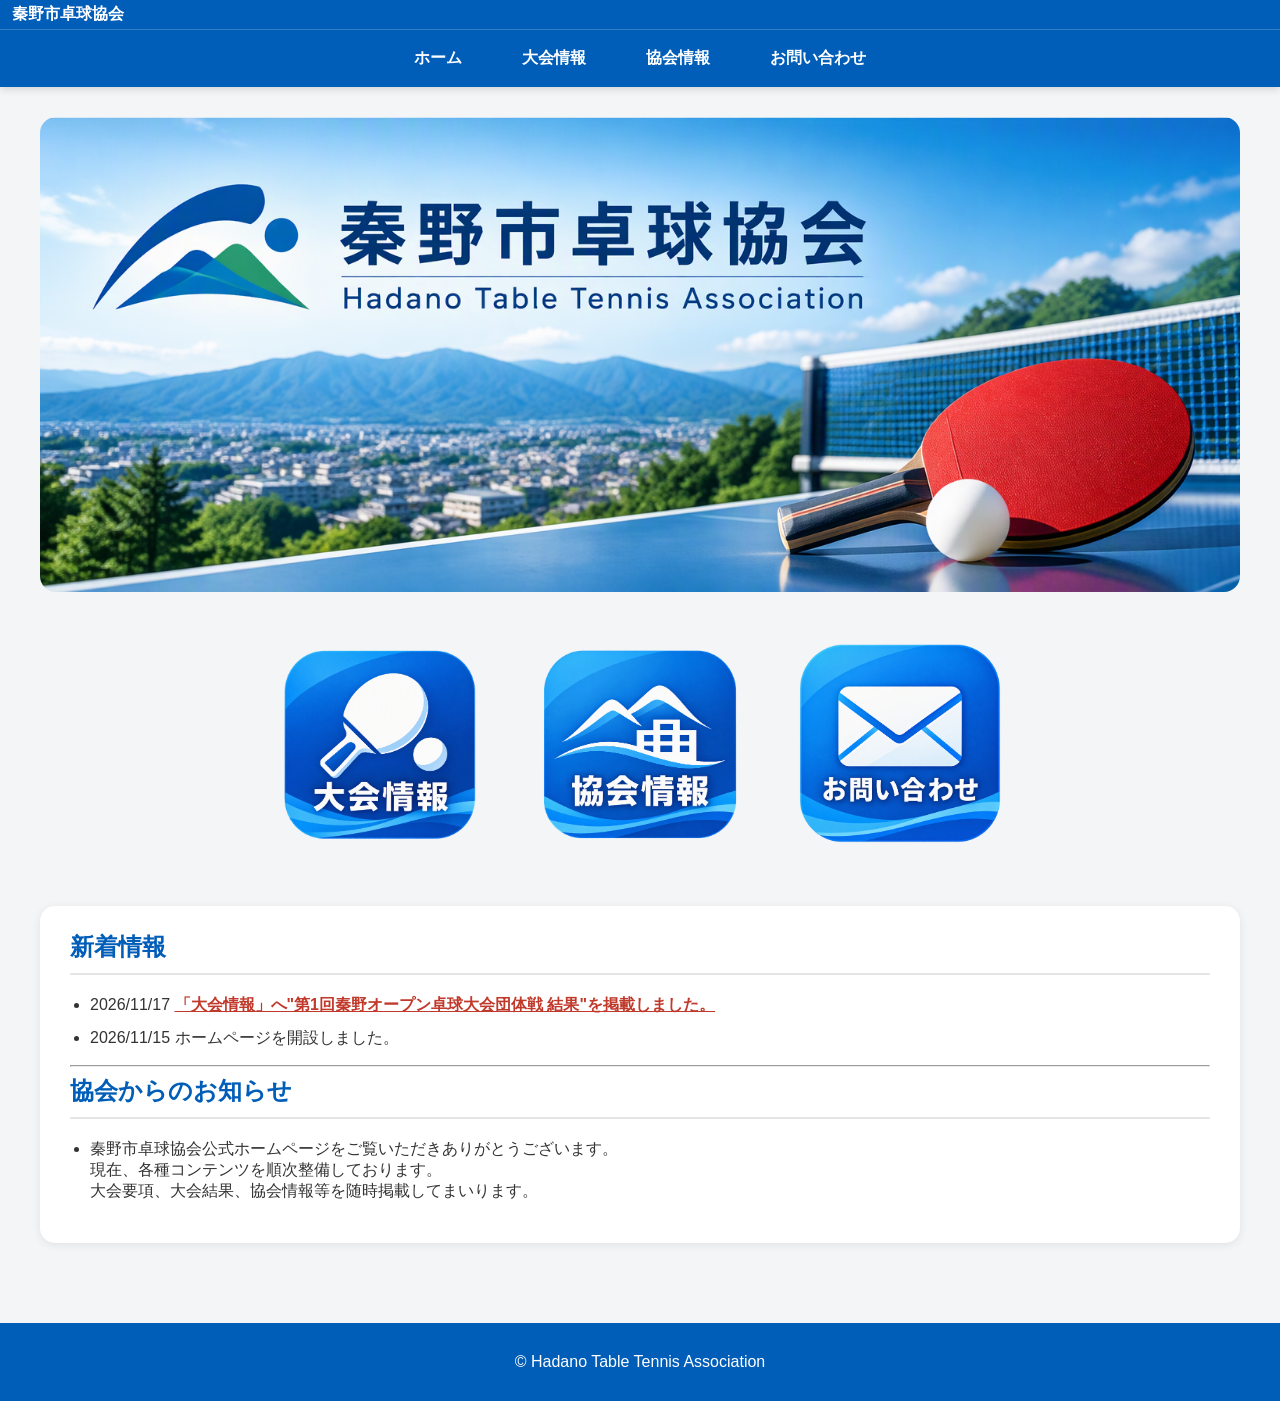
<file: index.html>
<!DOCTYPE html>
<html lang="ja">
<head>
    <meta charset="UTF-8">
    <meta name="viewport" content="width=device-width, initial-scale=1.0">
    <meta name="description"
      content="秦野市卓球協会公式ホームページ。大会情報、協会情報、問い合わせ先を掲載しています。">

    <title>秦野市卓球協会</title>

   <link rel="icon" type="image/png" href="/images/favicon.png">
    <link rel="stylesheet" href="css/style.css">
</head>

<body>

<header class="site-header">

    <div class="site-title">
        秦野市卓球協会
    </div>

    <nav class="global-nav">

        <ul>
            <li><a href="index.html">ホーム</a></li>
            <li><a href="taikai/index.html">大会情報</a></li>
            <li><a href="kyokai/index.html">協会情報</a></li>
            <li><a href="contact/index.html">お問い合わせ</a></li>
        </ul>

    </nav>

</header>

<div class="container">

    <div class="banner">
        <img src="images/hadano-tta-logo.png"
             alt="秦野市卓球協会">
    </div>

    <div class="menu-grid">

        <a href="taikai/index.html" class="menu-card">
            <img src="images/icon-taikai.png"
                 alt="大会情報">
        </a>

        <a href="kyokai/index.html" class="menu-card">
            <img src="images/icon-kyokai.png"
                 alt="協会情報">
        </a>

        <a href="contact/index.html" class="menu-card">
            <img src="images/icon-contact.png"
                 alt="お問い合わせ">
        </a>

    </div>

<div class="news-box">

    <h2>新着情報</h2>

    <ul class="news-list">

        <li>
            <span class="news-date">
                2026/11/17
            </span>
            <a href="files/result/2026/20261114_第1回秦野オープン卓球大会_団体戦_結果.pdf" target="_blank" class="news-important">
                「大会情報」へ"第1回秦野オープン卓球大会団体戦 結果"を掲載しました。
            </a>
        </li>

        <li>
            <span class="news-date">
                2026/11/15
            </span>
            ホームページを開設しました。
        </li>

    </ul>

    <hr class="section-divider">

    <h2>協会からのお知らせ</h2>

    <ul class="news-list">

        <li>
            秦野市卓球協会公式ホームページをご覧いただきありがとうございます。<br>
            現在、各種コンテンツを順次整備しております。<br>
            大会要項、大会結果、協会情報等を随時掲載してまいります。
        </li>

    </ul>

</div>


</div>

<footer>
    © Hadano Table Tennis Association
</footer>

</body>
</html>
</file>
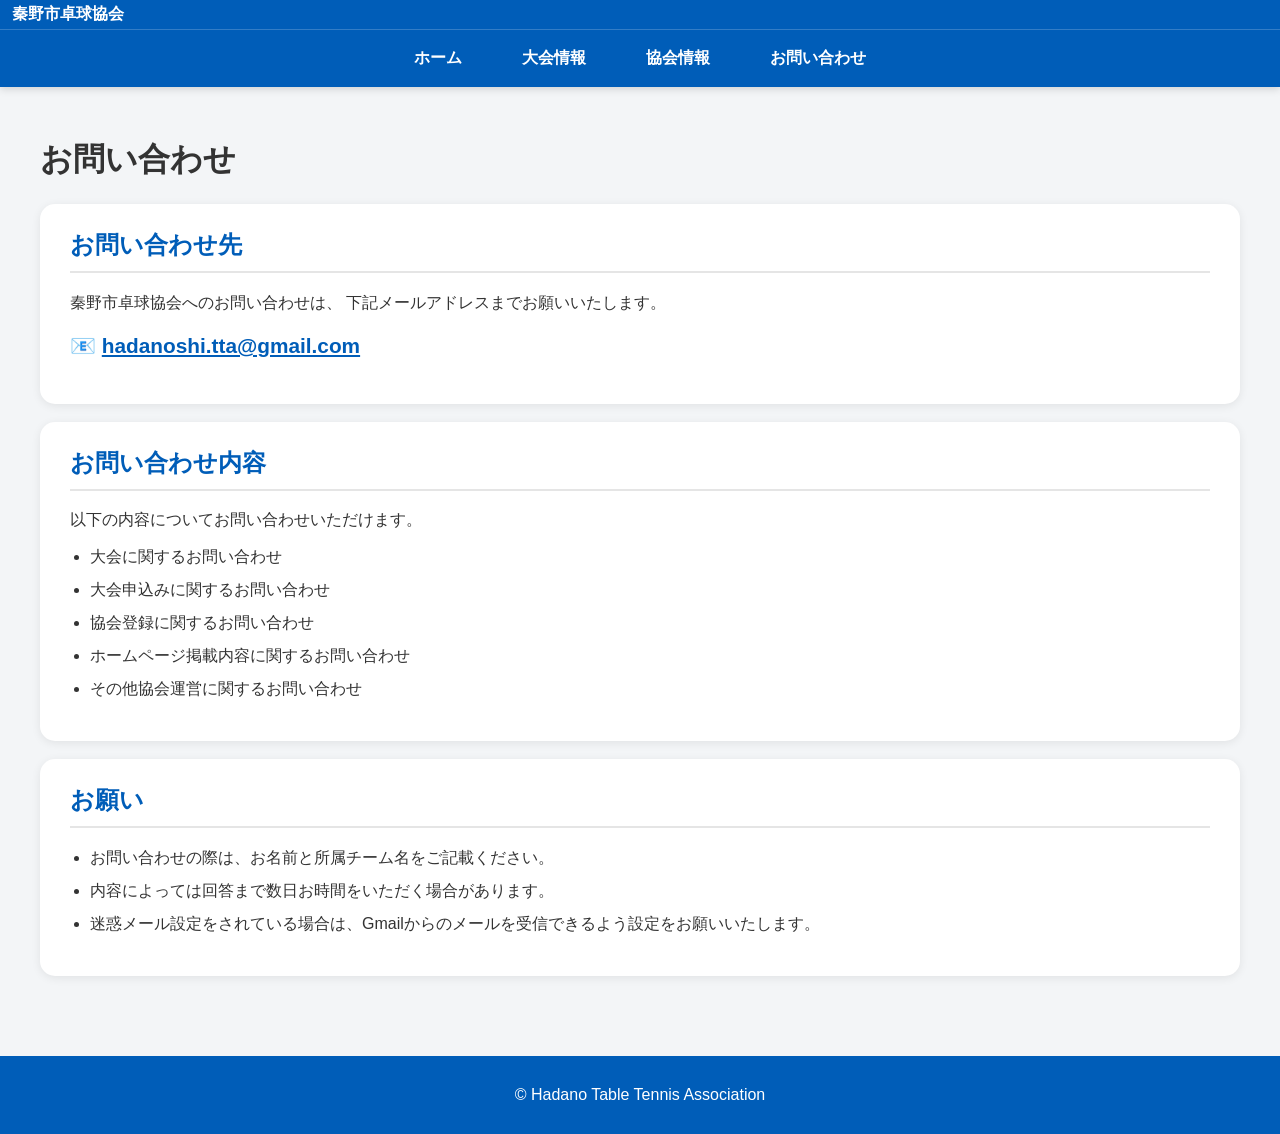
<file: contact/index.html>
<!DOCTYPE html>
<html lang="ja">

<head>
    <meta charset="UTF-8">
    <meta name="viewport" content="width=device-width, initial-scale=1.0">
    <title>お問い合わせ | 秦野市卓球協会</title>

    <link rel="icon" type="image/png" href="/images/favicon.png">
    <link rel="stylesheet" href="../css/style.css">
</head>

<body>

<header class="site-header">

    <div class="site-title">
        秦野市卓球協会
    </div>

    <nav class="global-nav">

        <ul>
            <li><a href="../index.html">ホーム</a></li>
            <li><a href="../taikai/index.html">大会情報</a></li>
            <li><a href="../kyokai/index.html">協会情報</a></li>
            <li><a href="../contact/index.html">お問い合わせ</a></li>
        </ul>

    </nav>

</header>

<div class="container">

    <h1>お問い合わせ</h1>

    <div class="news-box">

        <h2>お問い合わせ先</h2>

        <p>
            秦野市卓球協会へのお問い合わせは、
            下記メールアドレスまでお願いいたします。
        </p>

        <p style="
            font-size:1.3rem;
            font-weight:bold;
            color:#005db8;
            margin-top:20px;
        ">
            📧
            <a href="mailto:hadanoshi.tta@gmail.com"
               class="mail-link">
                hadanoshi.tta@gmail.com
            </a>
        </p>

    </div>

    <br>

    <div class="news-box">

        <h2>お問い合わせ内容</h2>

        <p>
            以下の内容についてお問い合わせいただけます。
        </p>

        <ul>
            <li>大会に関するお問い合わせ</li>
            <li>大会申込みに関するお問い合わせ</li>
            <li>協会登録に関するお問い合わせ</li>
            <li>ホームページ掲載内容に関するお問い合わせ</li>
            <li>その他協会運営に関するお問い合わせ</li>
        </ul>

    </div>

    <br>

    <div class="news-box">

        <h2>お願い</h2>

        <ul>
            <li>お問い合わせの際は、お名前と所属チーム名をご記載ください。</li>
            <li>内容によっては回答まで数日お時間をいただく場合があります。</li>
            <li>迷惑メール設定をされている場合は、Gmailからのメールを受信できるよう設定をお願いいたします。</li>
        </ul>

    </div>

</div>

<footer>
    © Hadano Table Tennis Association
</footer>

</body>

</html>
</file>
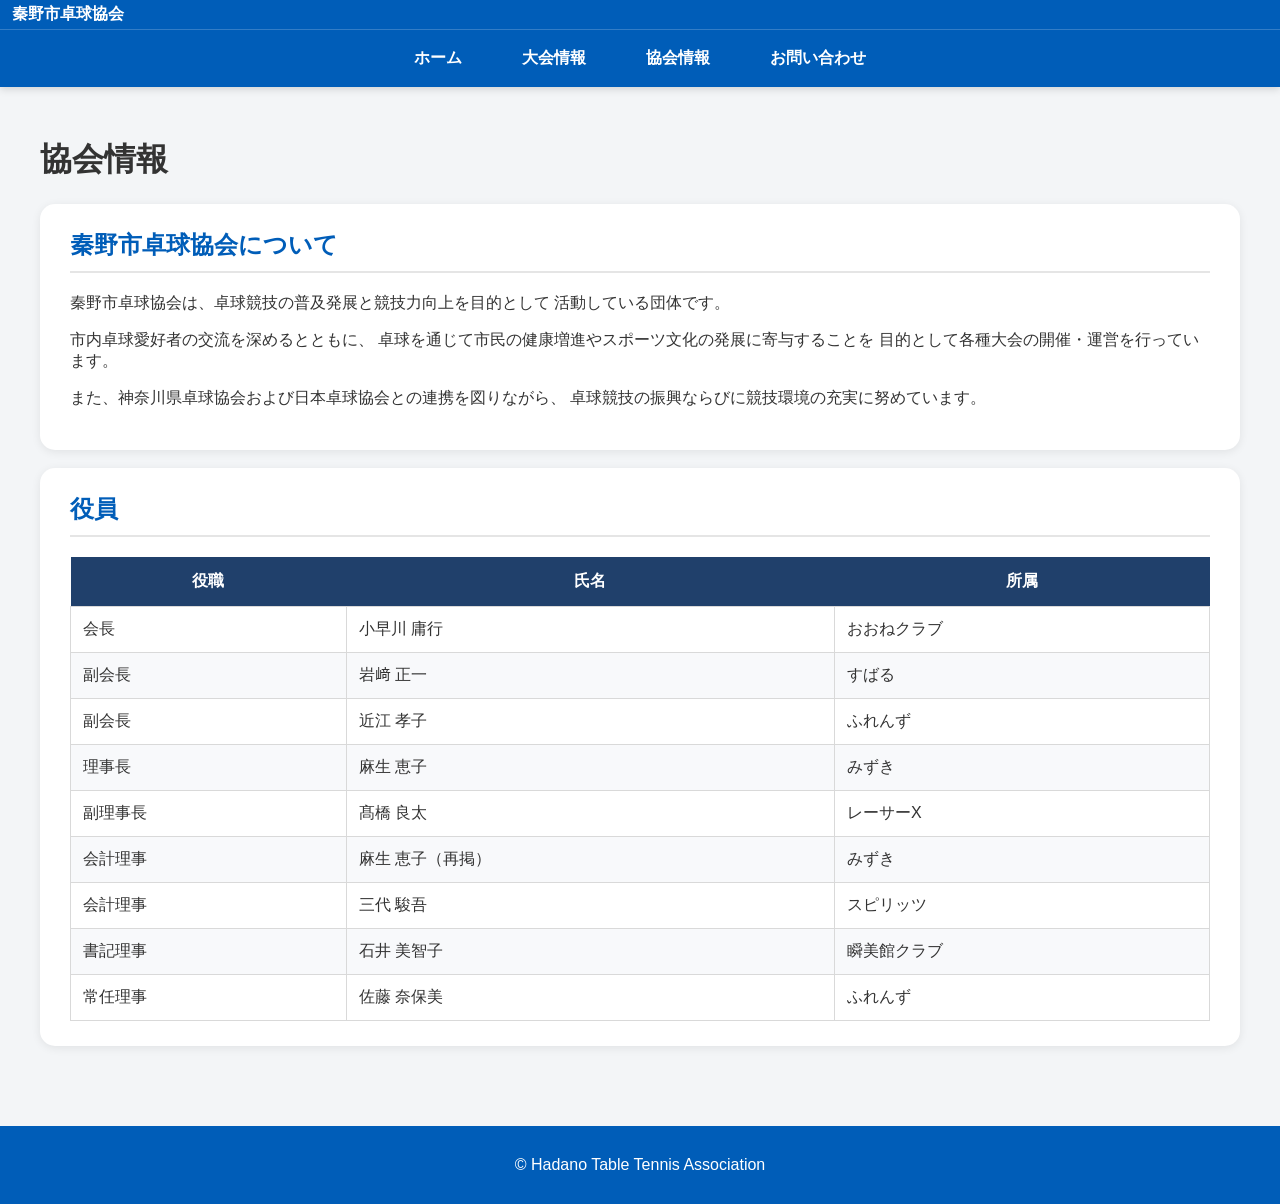
<file: kyokai/index.html>
<!DOCTYPE html>
<html lang="ja">

<head>
    <meta charset="UTF-8">
    <meta name="viewport" content="width=device-width, initial-scale=1.0">
    <title>協会情報 | 秦野市卓球協会</title>

    <link rel="icon" type="image/png" href="/images/favicon.png">
    <link rel="stylesheet" href="../css/style.css">
</head>

<body>

<header class="site-header">

    <div class="site-title">
        秦野市卓球協会
    </div>

    <nav class="global-nav">

        <ul>
            <li><a href="../index.html">ホーム</a></li>
            <li><a href="../taikai/index.html">大会情報</a></li>
            <li><a href="../kyokai/index.html">協会情報</a></li>
            <li><a href="../contact/index.html">お問い合わせ</a></li>
        </ul>

    </nav>

</header>

<div class="container">

    <h1>協会情報</h1>

    <div class="news-box">

        <h2>秦野市卓球協会について</h2>

        <p>
            秦野市卓球協会は、卓球競技の普及発展と競技力向上を目的として
            活動している団体です。
        </p>

        <p>
            市内卓球愛好者の交流を深めるとともに、
            卓球を通じて市民の健康増進やスポーツ文化の発展に寄与することを
            目的として各種大会の開催・運営を行っています。
        </p>

        <p>
            また、神奈川県卓球協会および日本卓球協会との連携を図りながら、
            卓球競技の振興ならびに競技環境の充実に努めています。
        </p>

    </div>

    <br>

    <div class="news-box">

        <h2>役員</h2>

        <table class="taikai-table">

            <thead>
                <tr>
                    <th>役職</th>
                    <th>氏名</th>
                    <th>所属</th>
                </tr>
            </thead>

            <tbody>

                <tr>
                    <td>会長</td>
                    <td>小早川 庸行</td>
                    <td>おおねクラブ</td>
                </tr>

                <tr>
                    <td>副会長</td>
                    <td>岩﨑 正一</td>
                    <td>すばる</td>
                </tr>

                <tr>
                    <td>副会長</td>
                    <td>近江 孝子</td>
                    <td>ふれんず</td>
                </tr>

                <tr>
                    <td>理事長</td>
                    <td>麻生 恵子</td>
                    <td>みずき</td>
                </tr>

                <tr>
                    <td>副理事長</td>
                    <td>髙橋 良太</td>
                    <td>レーサーX</td>
                </tr>

                <tr>
                    <td>会計理事</td>
                    <td>麻生 恵子（再掲）</td>
                    <td>みずき</td>
                </tr>

                <tr>
                    <td>会計理事</td>
                    <td>三代 駿吾</td>
                    <td>スピリッツ</td>
                </tr>

                <tr>
                    <td>書記理事</td>
                    <td>石井 美智子</td>
                    <td>瞬美館クラブ</td>
                </tr>

                <tr>
                    <td>常任理事</td>
                    <td>佐藤 奈保美</td>
                    <td>ふれんず</td>
                </tr>

            </tbody>

        </table>

    </div>

</div>

<footer>
    © Hadano Table Tennis Association
</footer>

</body>

</html>
</file>
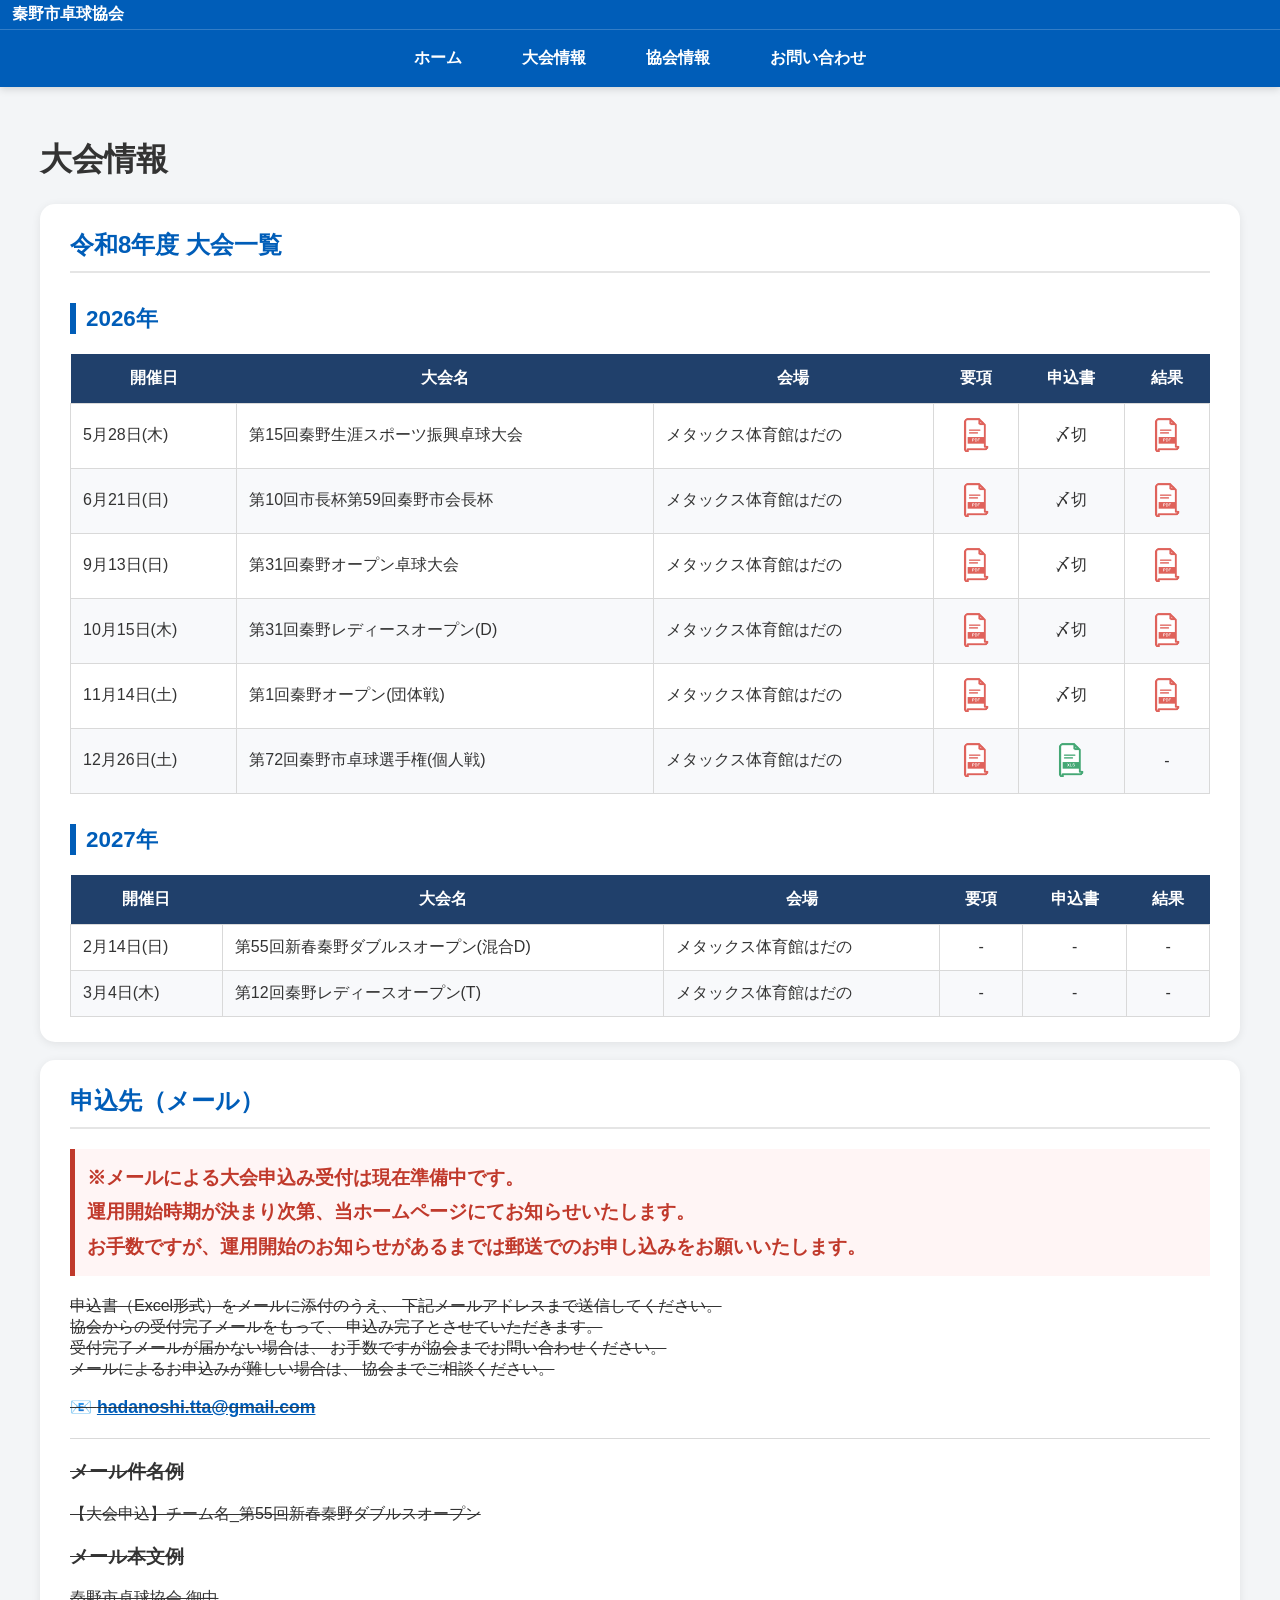
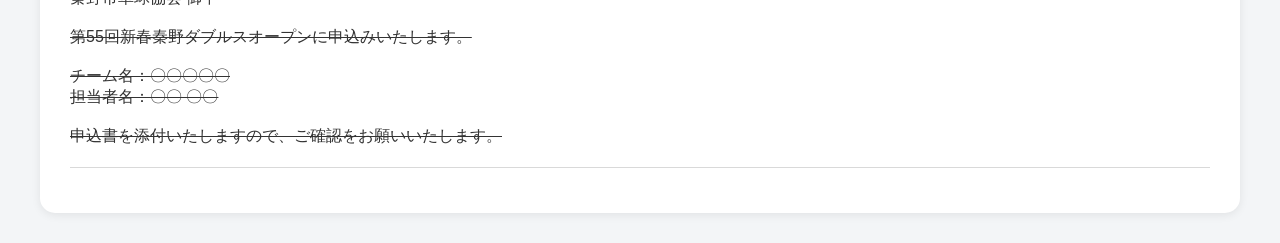
<file: taikai/index.html>
<!DOCTYPE html>
<html lang="ja">

<head>
    <meta charset="UTF-8">
    <meta name="viewport" content="width=device-width, initial-scale=1.0">
    <title>大会情報 | 秦野市卓球協会</title>

    <link rel="icon" type="image/png" href="/images/favicon.png">
    <link rel="stylesheet" href="../css/style.css">
</head>

<body>

<header class="site-header">

    <div class="site-title">
        秦野市卓球協会
    </div>

    <nav class="global-nav">

        <ul>
            <li><a href="../index.html">ホーム</a></li>
            <li><a href="../taikai/index.html">大会情報</a></li>
            <li><a href="../kyokai/index.html">協会情報</a></li>
            <li><a href="../contact/index.html">お問い合わせ</a></li>
        </ul>

    </nav>

</header>

<div class="container">

    <h1>大会情報</h1>

    <div class="news-box">

        <h2>令和8年度 大会一覧</h2>

<h3 class="year-title">2026年</h3>

<table class="taikai-table">

    <thead>
        <tr>
            <th>開催日</th>
            <th>大会名</th>
            <th>会場</th>
            <th>要項</th>
            <th>申込書</th>
            <th>結果</th>
        </tr>
    </thead>

    <tbody>

        <tr>
            <td>5月28日(木)</td>
            <td>第15回秦野生涯スポーツ振興卓球大会</td>
            <td>メタックス体育館はだの</td>
            <td align="center">
                <a href="../files/guide/2026/20260528_第15回秦野生涯スポーツ振興卓球大会_開催要項.pdf" target="_blank">
                    <img src="../images/icon-pdf.png" class="file-icon">
                </a>
            </td>
            <td align="center">〆切</td>
            <td align="center">
                <a href="../files/result/2026/20260528_第15回秦野生涯スポーツ振興卓球大会_結果.pdf" target="_blank">
                    <img src="../images/icon-pdf.png" class="file-icon">
                </a>
            </td>
        </tr>

        <tr>
            <td>6月21日(日)</td>
            <td>第10回市長杯第59回秦野市会長杯</td>
            <td>メタックス体育館はだの</td>
            <td align="center">
                <a href="../files/guide/2026/20260621_第10回市長杯第59回会長杯争奪卓球大会_開催要項.pdf" target="_blank">
                    <img src="../images/icon-pdf.png" class="file-icon">
                </a>
            </td>
            <td align="center">〆切</td>
            <td align="center">
                <a href="../files/result/2026/20260621_第10回市長杯第59回秦野市会長杯大会_結果.pdf" target="_blank">
                    <img src="../images/icon-pdf.png" class="file-icon">
                </a>
            </td>
        </tr>

        <tr>
            <td>9月13日(日)</td>
            <td>第31回秦野オープン卓球大会</td>
            <td>メタックス体育館はだの</td>
            <td align="center">
                <a href="../files/guide/2026/20260913_第31回秦野オープン卓球大会_開催要項.pdf" target="_blank">
                    <img src="../images/icon-pdf.png" class="file-icon">
                </a>
            </td>
            <td align="center">〆切</td>
            <td align="center">
                <a href="../files/result/2026/20260913_第31回秦野オープン_結果.pdf" target="_blank">
                    <img src="../images/icon-pdf.png" class="file-icon">
                </a>
            </td>
        </tr>

        <tr>
            <td>10月15日(木)</td>
            <td>第31回秦野レディースオープン(D)</td>
            <td>メタックス体育館はだの</td>
            <td align="center">
                <a href="../files/guide/2026/20261015_第31回秦野レディースオープン卓球大会_ダブルス_開催要項.pdf" target="_blank">
                    <img src="../images/icon-pdf.png" class="file-icon">
                </a>
            </td>
            <td align="center">〆切</td>
            <td align="center">
                <a href="../files/result/2026/20261015_第31回秦野レディースOP大会記録_ダブルス_結果.pdf" target="_blank">
                    <img src="../images/icon-pdf.png" class="file-icon">
                </a>
            </td>
        </tr>

        <tr>
            <td>11月14日(土)</td>
            <td>第1回秦野オープン(団体戦)</td>
            <td>メタックス体育館はだの</td>
            <td align="center">
                <a href="../files/guide/2026/20261114_第1回秦野オープン卓球大会_団体_開催要項.pdf" target="_blank">
                    <img src="../images/icon-pdf.png" class="file-icon">
                </a>
            </td>
            <td align="center">〆切</td>
            <td align="center">
                <a href="../files/result/2026/20261114_第1回秦野オープン卓球大会_団体戦_結果.pdf" target="_blank">
                    <img src="../images/icon-pdf.png" class="file-icon">
                </a>
            </td>
        </tr>

        <tr>
            <td>12月26日(土)</td>
            <td>第72回秦野市卓球選手権(個人戦)</td>
            <td>メタックス体育館はだの</td>
            <td align="center">
                <a href="../files/guide/2026/20261226_第72回秦野市卓球選手権大会_個人_開催要項.pdf" target="_blank">
                    <img src="../images/icon-pdf.png" class="file-icon">
                </a>
            </td>
            <td align="center">
                <a href="../files/entry/2026/20261226_第72回秦野市卓球選手権大会_個人_参加申込書.xlsx" target="_blank">
                    <img src="../images/icon-excel.png" class="file-icon">
                </a>
            </td>
            <td align="center">-</td>
        </tr>

    </tbody>

</table>

<h3 class="year-title">2027年</h3>

<table class="taikai-table">

    <thead>
        <tr>
            <th>開催日</th>
            <th>大会名</th>
            <th>会場</th>
            <th>要項</th>
            <th>申込書</th>
            <th>結果</th>
        </tr>
    </thead>

    <tbody>

        <tr>
            <td>2月14日(日)</td>
            <td>第55回新春秦野ダブルスオープン(混合D)</td>
            <td>メタックス体育館はだの</td>
            <td align="center">-</td>
            <td align="center">-</td>
            <td align="center">-</td>
        </tr>

        <tr>
            <td>3月4日(木)</td>
            <td>第12回秦野レディースオープン(T)</td>
            <td>メタックス体育館はだの</td>
            <td align="center">-</td>
            <td align="center">-</td>
            <td align="center">-</td>
        </tr>

    </tbody>

</table>
        
    </div>
    
    <br>

    <div class="news-box">

        <h2>申込先（メール）</h2>
        
        <p style="
            color:#c0392b;
            font-weight:bold;
            font-size:1.2rem;
            line-height:1.8;
            background:#fff5f5;
            border-left:5px solid #c0392b;
            padding:12px;
        ">
            ※メールによる大会申込み受付は現在準備中です。<br>
            運用開始時期が決まり次第、当ホームページにてお知らせいたします。<br>
            お手数ですが、運用開始のお知らせがあるまでは郵送でのお申し込みをお願いいたします。
        </p>
        <!-- メール運用開始するまでは取消 -->
        <s>

        <p>
            申込書（Excel形式）をメールに添付のうえ、 下記メールアドレスまで送信してください。<br>
            協会からの受付完了メールをもって、 申込み完了とさせていただきます。<br>
            受付完了メールが届かない場合は、 お手数ですが協会までお問い合わせください。<br>
            メールによるお申込みが難しい場合は、 協会までご相談ください。<br>
        </p>

        <p style="font-size:1.1rem;font-weight:bold;">
            📧
            <a href="mailto:hadanoshi.tta@gmail.com"
               class="mail-link">
                hadanoshi.tta@gmail.com
            </a>
        </p>

        <hr class="mail-divider">
        
        <h3>メール件名例</h3>
        
        <p>
            【大会申込】チーム名_第55回新春秦野ダブルスオープン
        </p>
        
        <h3>メール本文例</h3>
        
        <p>
            秦野市卓球協会 御中<br>
            <br>
            第55回新春秦野ダブルスオープンに申込みいたします。<br>
            <br>
            チーム名：〇〇〇〇〇<br>
            担当者名：〇〇 〇〇<br>
            <br>
            申込書を添付いたしますので、ご確認をお願いいたします。
        </p>
        
        </s>
        
        <hr class="mail-divider">

    </div>
    
</div>
</file>
<file: css/style.css>
/* ==========================
   共通設定
========================== */

body {
    margin: 0;
    padding: 0;
    font-family: "Yu Gothic", "Hiragino Sans", sans-serif;
    background-color: #f3f5f7;
    color: #333;
}

a {
    text-decoration: none;
    color: inherit;
}

/* ==========================
   ヘッダー
========================== */

.site-header {
    background: #005db8;
    box-shadow: 0 2px 8px rgba(0,0,0,0.15);
    position: sticky;
    top: 0;
    z-index: 1000;
}

.global-nav ul {
    margin: 0;
    padding: 0;
    display: flex;
    justify-content: center;
    list-style: none;
}

.global-nav li {
    margin: 0;
}

.global-nav a {
    display: block;
    color: white;
    font-weight: bold;
    padding: 18px 30px;
    transition: 0.2s;
}

.global-nav a:hover {
    background: #1976d2;
}

.site-title {

    color: white;

    font-size: 1rem;

    font-weight: bold;

    padding: 4px 12px;

    border-bottom: 1px solid rgba(255,255,255,0.2);
}

/* ==========================
   メインエリア
========================== */

.container {
    max-width: 1200px;
    margin: 0 auto;
    padding: 30px 20px;
}

/* ==========================
   バナーロゴ
========================== */

.banner {
    margin-bottom: 40px;
}

.banner img {
    width: 100%;
    display: block;
    border-radius: 16px;
}

/* ==========================
   アイコンメニュー
========================== */

.menu-grid {
    display: flex;
    justify-content: center;
    gap: 40px;
    flex-wrap: wrap;
    margin-bottom: 50px;
}

.menu-card img {
    width: 220px;
    transition: 0.2s;
}

.menu-card:hover img {
    transform: translateY(-8px);
}

/* ==========================
   トップページカード
========================== */

.info-cards{

    display:grid;

    grid-template-columns:
        repeat(auto-fit,minmax(300px,1fr));

    gap:25px;

    margin-top:40px;
}

.info-card{

    background:#fff;

    border-radius:15px;

    padding:25px;

    box-shadow:
        0 2px 10px rgba(0,0,0,0.08);
}

.info-card h2{

    margin-top:0;

    color:#005db8;

    border-bottom:
        2px solid #eaeaea;

    padding-bottom:10px;
}

.info-card ul{

    margin:0;
    padding-left:20px;
}

.info-card li{

    margin-bottom:10px;
}

.info-card a{

    display:inline-block;

    margin-top:15px;

    color:#005db8;

    font-weight:bold;
}

/* ==========================
   お知らせ
========================== */

.news-box {
    background: white;
    border-radius: 15px;
    padding: 25px 30px;
    box-shadow: 0 2px 10px rgba(0,0,0,0.08);
}

.news-box h2 {
    margin-top: 0;
    color: #005db8;
    border-bottom: 2px solid #e5e5e5;
    padding-bottom: 10px;
}

.news-box ul {
    padding-left: 20px;
}

.news-box li {
    margin-bottom: 12px;
}

    
.news-important {

    color: #c0392b;

    font-weight: bold;

    text-decoration: underline;
}

.news-important:hover {

    color: #e74c3c;
}

/* ==========================
   大会
========================== */

.taikai-table{

    width:100%;

    border-collapse:collapse;

    margin-top:20px;
}

.taikai-table th{

    background:#20406b;

    color:white;

    padding:14px;
}

.taikai-table td{

    padding:12px;

    border:1px solid #d9d9d9;
}

.taikai-table tr:nth-child(even){

    background:#f8f9fb;
}

.taikai-table tr:hover{

    background:#eef5ff;
}

/* ==========================
   フッター
========================== */

footer {
    text-align: center;
    padding: 30px;
    margin-top: 50px;
    background: #005db8;
    color: white;
}

/* ==========================
   大会
========================== */

.year-title {

    margin-top: 30px;

    margin-bottom: 10px;

    padding-left: 10px;

    border-left: 6px solid #005db8;

    color: #005db8;

    font-size: 1.4rem;

    font-weight: bold;
}

.file-icon {

    width: 36px;

    height: auto;

    transition: transform 0.2s;
}

.file-icon:hover {

    transform: scale(1.1);
}

/* ==========================
   申込先
========================== */

.mail-divider {

    border: none;

    border-top: 1px solid #d9d9d9;

    margin: 20px 0;
}

a.mail-link {

    color: #005db8;

    text-decoration: underline;
}

/* ==========================
   スマホ対応
========================== */

@media screen and (max-width: 768px) {

    /* ヘッダー */

    .global-nav ul {

        display: grid;

        grid-template-columns: repeat(2, 1fr);

        gap: 0;

        margin: 0;

        padding: 0;

        list-style: none;
    }

    .global-nav li {

        margin: 0;
    }

    .global-nav a {

        display: block;

        text-align: center;

        color: white;

        font-size: 0.9rem;

        font-weight: bold;

        padding: 12px 0;

        line-height: 1;

        white-space: nowrap;
    }

.site-title {

    font-size: 0.9rem;

    padding: 3px 10px;

    text-align: center;
}

    /* メイン */

    .container {

        padding: 15px;
    }

    /* バナー */

    .banner {

        margin-bottom: 20px;
    }

    /* アイコン */

    .menu-grid {

        display: grid;

        grid-template-columns: repeat(3, 1fr);

        gap: 5px;

        margin: 15px 0 25px 0;
    }

    .menu-card {

        display: flex;

        justify-content: center;
    }

    .menu-card img {

        width: 130px;

        max-width: 130px;

        height: auto;
    }

    /* お知らせ */

    .news-box {

        padding: 20px;
    }

    .news-box h2 {

        font-size: 1.5rem;
    }

    .news-date {

        display: block;

        width: auto;

        margin-bottom: 4px;
    }

    /* テーブル */

    .taikai-table {

        display: block;

        overflow-x: auto;

        white-space: nowrap;
    }

    /* 大会年 */

    .year-title{

        font-size:1.2rem;

        margin-top:20px;
    }

}
</file>
